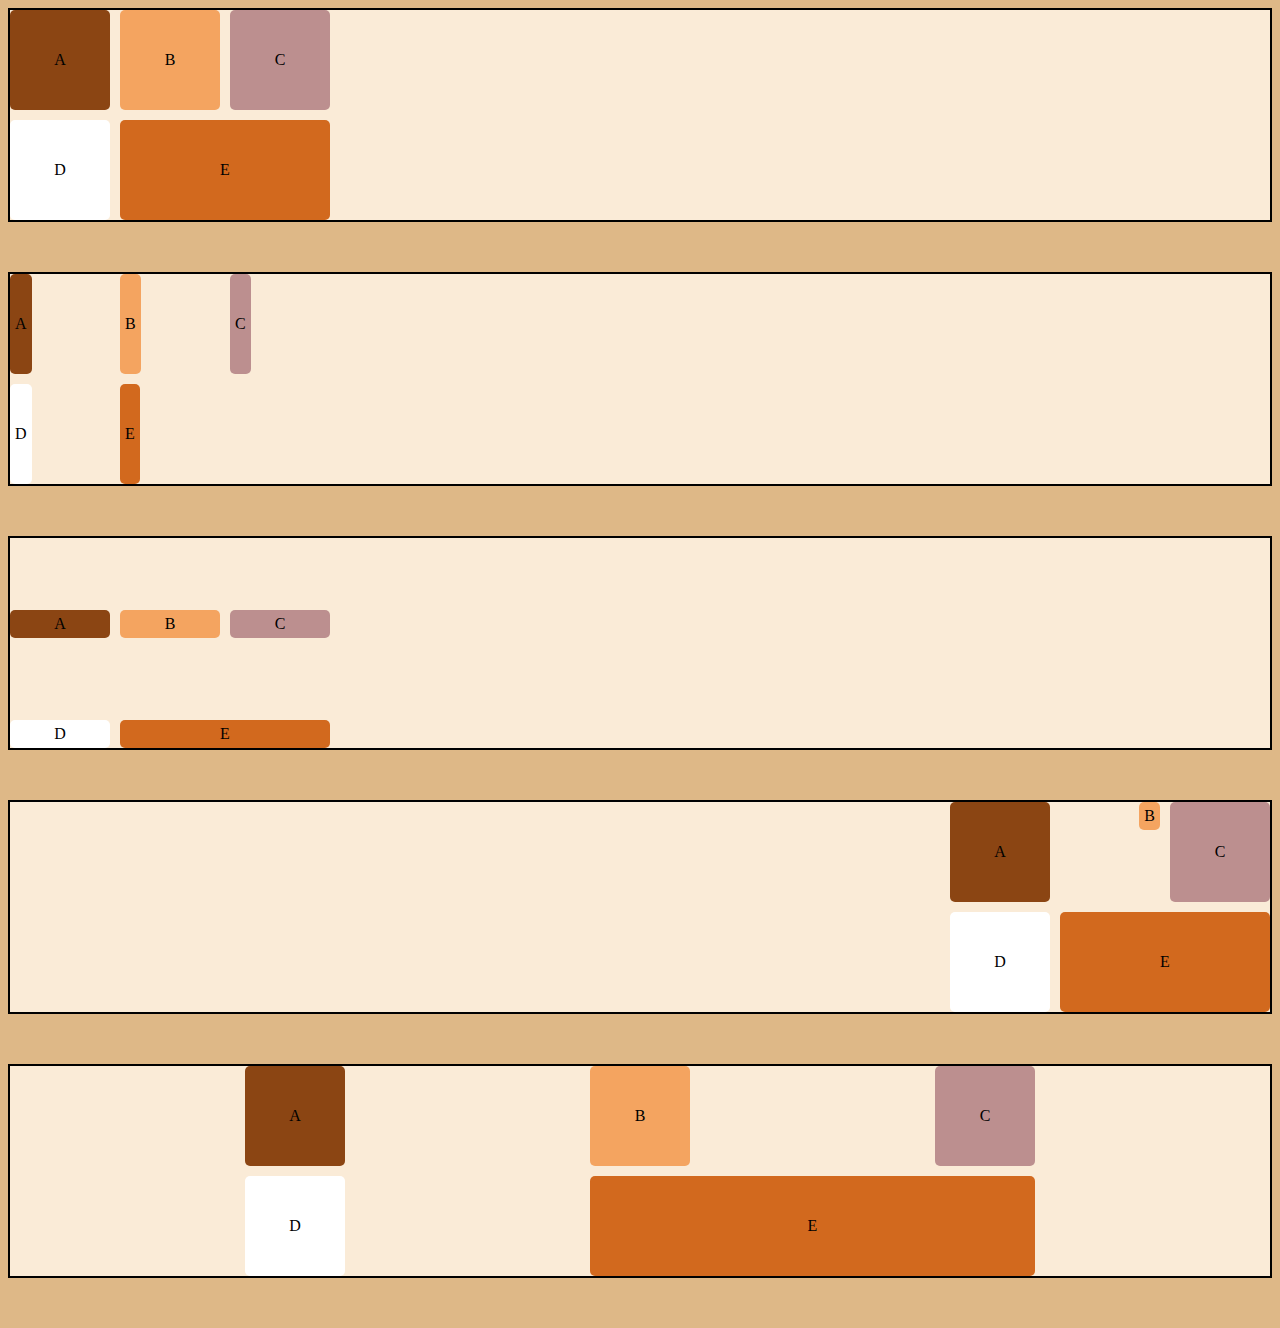
<file: Grids/index.html>
<!DOCTYPE html>
<html lang="en">
<head>
    <meta charset="UTF-8">
    <meta name="viewport" content="width=device-width, initial-scale=1.0">
    <title>Document</title>
    <link href="style.css" rel="stylesheet">
</head>
<body>
    <div class="cards">
        <div class="card_1">A</div>
        <div class="card_2">B</div>
        <div class="card_3">C</div>
        <div class="card_4">D</div>
        <div class="card_5">E</div>
    </div>

    <div class="cards cards_2">
        <div class="card_1">A</div>
        <div class="card_2">B</div>
        <div class="card_3">C</div>
        <div class="card_4">D</div>
        <div class="card_5">E</div>
    </div>

    <div class="cards cards_3">
        <div class="card_1">A</div>
        <div class="card_2">B</div>
        <div class="card_3">C</div>
        <div class="card_4">D</div>
        <div class="card_5">E</div>
    </div>

    <div class="cards cards_4">
        <div class="card_1">A</div>
        <div class="card_2">B</div>
        <div class="card_3">C</div>
        <div class="card_4">D</div>
        <div class="card_5">E</div>
    </div>

    <div class="cards cards_5">
        <div class="card_1">A</div>
        <div class="card_2">B</div>
        <div class="card_3">C</div>
        <div class="card_4">D</div>
        <div class="card_5">E</div>
    </div>
    
</body>
</html>
</file>
<file: Grids/style.css>
body{
    background-color: #DEB887;
    
    /*https://habr.com/ru/companies/macloud/articles/564182/ - шпорка*/
}
[class^=card_]{
    background-color: #8B4513;
    display: grid;
    place-items: center;
    border-radius: 5px;
    padding: 5px 5px 5px 5px;
}
.card_2{
    background-color: #F4A460;
}
.card_3{
    background-color: #BC8F8F;
}
.card_4{
    background-color: #FFFFFF;
}
.card_5{
    background-color: #D2691E;
    grid-area: 2/2/3/4;
}
.cards{
    display: grid;
    gap: 10px 10px;
    grid-template: repeat(2, 100px)/repeat(3, 100px);
    margin-bottom: 50px;
    border: 2px solid #000000;
    background-color: antiquewhite;
    
}
.cards_2{
    justify-items: start;
}

.cards_3{
    align-items: end;
}
.cards_4{
   justify-content: end;
}
.cards_4 >.card_2{
    justify-self: end;
    align-self: start; /*можно сократить как place-self:align-self/justify-self;*/
}
.cards_5{
    justify-content: space-evenly; /*то же самое можно и с align-content*/
}
</file>
